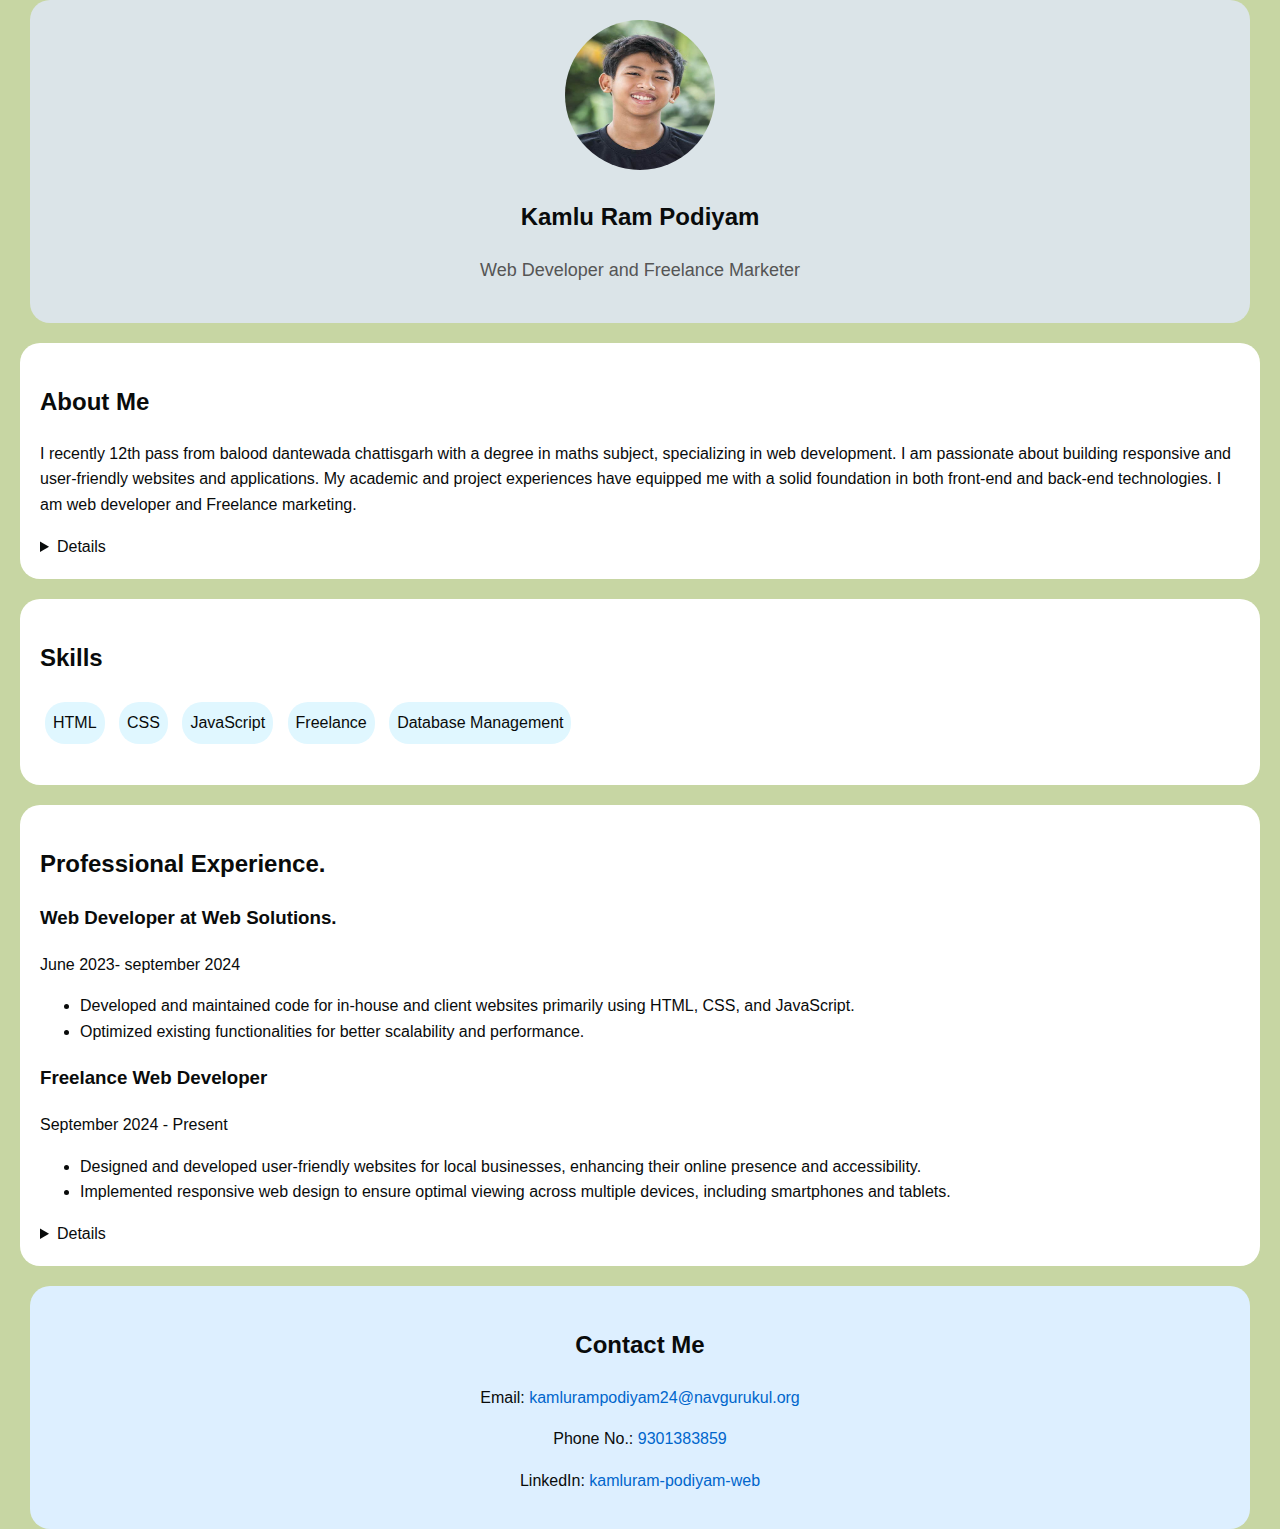
<file: index.html>
<!DOCTYPE html>
<html lang="en">
<head>
  <meta charset="UTF-8">
  <meta name="viewport" content="width=device-width, initial-scale=1.0">
  <title>Kamlu Ram Podiyam Bio</title>
  <!-- <link href="https://fonts.googleapis.com/css2?family=Roboto:wght@400;700&display=swap" rel="stylesheet"> -->
  <link rel="stylesheet" href="styles.css">
</head>
<body>
  <header>
      <img src="photo1.jpeg" alt="kamlurampodiyam">
      <!-- <a href="https://www.freepik.com/free-photo/young-male-posing-isolated-against-blank-studio-wall_10110817.htm#query=male%20headshot&position=1&from_view=keyword&track=ais&uuid=43edf3b5-1fff-4353-a9d7-bbe75f59e87b">Image by wayhomestudio</a> on Freepik -->
      <h2>Kamlu Ram Podiyam</h2>
      <p>Web Developer and Freelance Marketer</p>
  </header>
  <section id="about">
      <h2>About Me</h2>
      <p>I recently 12th pass from balood dantewada chattisgarh with a degree in maths subject, specializing in web development. I am passionate about building 
        responsive and user-friendly websites and applications. My academic and project experiences have equipped me with 
        a solid foundation in both front-end and back-end technologies. I am web developer and Freelance marketing.</p>
  
  <details>
       <section>
          <h1>My Hobbies.</h1>
              <li>Codding</li>
              <li>Play Cricket</li>
              <li>Travelling</li>
              <li>Music songs</li>
              <li>Photography</li> 
              <li>Reading</li>
        </section>
  </details>
  </section>
  <section id="skills">
      <h2>Skills</h2>
        <ul>
            <li>HTML</li>
            <li>CSS</li>
            <li>JavaScript</li>
            <li>Freelance</li>
            <li>Database Management</li>
        </ul>
  </section>
  <section id="experience">
      <h2>Professional Experience.</h2>
      <article>
          <h3>Web Developer at Web Solutions.</h3>
          <p>June 2023- september 2024</p>
          <ul>
              <li>Developed and maintained code for in-house and client websites primarily using HTML, CSS, and JavaScript.</li>
              <li>Optimized existing functionalities for better scalability and performance.</li>
          </ul>
      </article>
      <article>
          <h3>Freelance Web Developer</h3>
          <p>September 2024 - Present</p>
          <ul>
              <li>Designed and developed user-friendly websites for local businesses, enhancing their online presence and accessibility.</li>
              <li>Implemented responsive web design to ensure optimal viewing across multiple devices, including smartphones and tablets.</li>
          </ul>
      </article>
           <details>
             <p> Qualifications: 12th passing year in 2021. </p>
              <p>Location: Chhatisagarh Baster Jagdalpur tirthgar.</p>
              <p>Experience:  web devloper  and freelance2+years </p>
              <p>Skill:  HTML; CSS; JS; Database Management; Freelance Management and marketing</p>
      </details>
  </section>
  <footer>
      <h2>Contact Me</h2>
      <p>Email: <a href="mailto:KAMLURAMPODIYAM24@NAVGURUKUL.ORG">kamlurampodiyam24@navgurukul.org</a></p>
      <p>Phone No.: <a href="+199301383859">9301383859</a></p>
      <p>LinkedIn: <a href="https://www.linkedin.com/in/kamluram-podiyam-web" >kamluram-podiyam-web</a></p>
  </footer>
</body>
</html>
</file>
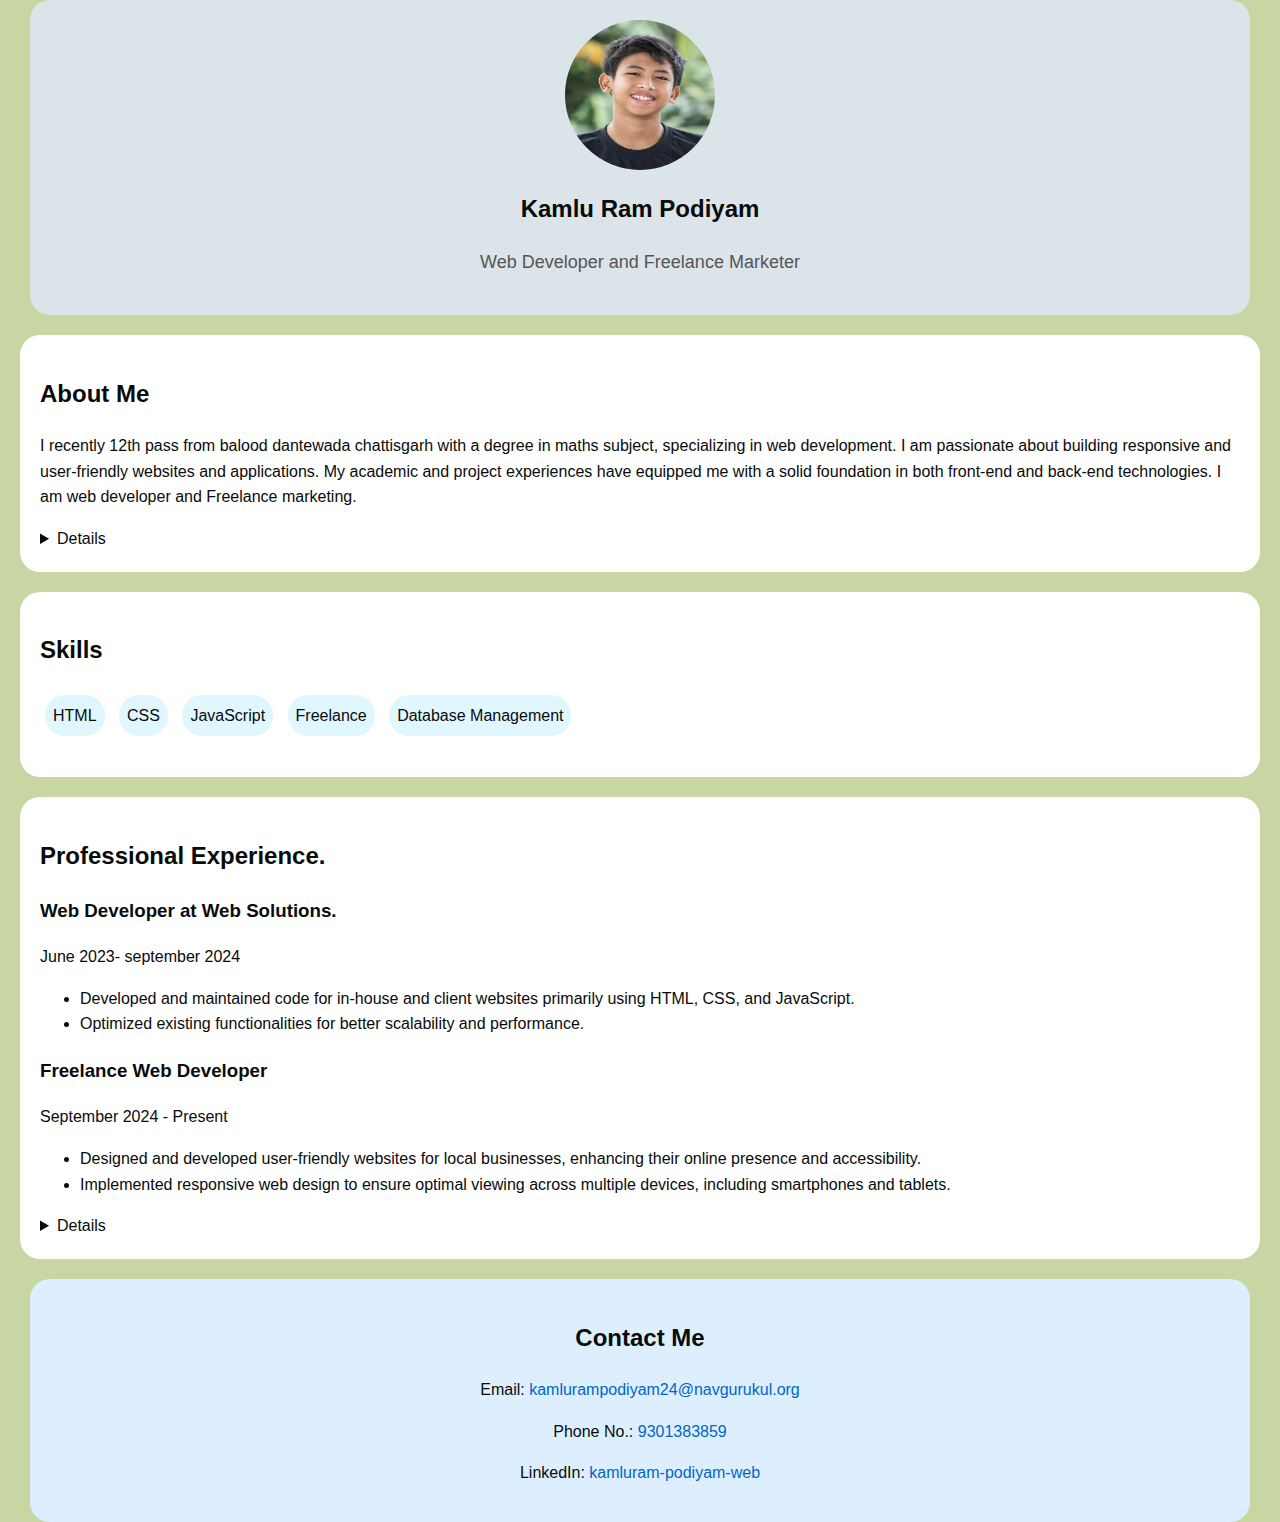
<file: sep3.html>
<html lang="en">
<head>
  <meta charset="UTF-8">
  <meta name="viewport" content="width=device-width, initial-scale=1.0">
  <title>Kamlu Ram Podiyam Bio</title>
  <!-- <link href="https://fonts.googleapis.com/css2?family=Roboto:wght@400;700&display=swap" rel="stylesheet"> -->
  <link rel="stylesheet" href="sep3.css">
</head>
<body>
  <header>
      <img src="photo1.jpeg" alt="kamlurampodiyam">
      <!-- <a href="https://www.freepik.com/free-photo/young-male-posing-isolated-against-blank-studio-wall_10110817.htm#query=male%20headshot&position=1&from_view=keyword&track=ais&uuid=43edf3b5-1fff-4353-a9d7-bbe75f59e87b">Image by wayhomestudio</a> on Freepik -->
      <h2>Kamlu Ram Podiyam</h2>
      <p>Web Developer and Freelance Marketer</p>
  </header>
  <section id="about">
      <h2>About Me</h2>
      <p>I recently 12th pass from balood dantewada chattisgarh with a degree in maths subject, specializing in web development. I am passionate about building 
        responsive and user-friendly websites and applications. My academic and project experiences have equipped me with 
        a solid foundation in both front-end and back-end technologies. I am web developer and Freelance marketing.</p>
  
  <details>
       <section>
          <h1>My Hobbies.</h1>
              <li>Codding</li>
              <li>Play Cricket</li>
              <li>Travelling</li>
              <li>Music songs</li>
              <li>Photography</li> 
              <li>Reading</li>
        </section>
  </details>
  </section>
  <section id="skills">
      <h2>Skills</h2>
        <ul>
            <li>HTML</li>
            <li>CSS</li>
            <li>JavaScript</li>
            <li>Freelance</li>
            <li>Database Management</li>
        </ul>
  </section>
  <section id="experience">
      <h2>Professional Experience.</h2>
      <article>
          <h3>Web Developer at Web Solutions.</h3>
          <p>June 2023- september 2024</p>
          <ul>
              <li>Developed and maintained code for in-house and client websites primarily using HTML, CSS, and JavaScript.</li>
              <li>Optimized existing functionalities for better scalability and performance.</li>
          </ul>
      </article>
      <article>
          <h3>Freelance Web Developer</h3>
          <p>September 2024 - Present</p>
          <ul>
              <li>Designed and developed user-friendly websites for local businesses, enhancing their online presence and accessibility.</li>
              <li>Implemented responsive web design to ensure optimal viewing across multiple devices, including smartphones and tablets.</li>
          </ul>
      </article>
           <details>
             <p> Qualifications: 12th passing year in 2021. </p>
              <p>Location: Chhatisagarh Baster Jagdalpur tirthgar.</p>
              <p>Experience:  web devloper  and freelance2+years </p>
              <p>Skill:  HTML; CSS; JS; Database Management; Freelance Management and marketing</p>
      </details>
  </section>
  <footer>
      <h2>Contact Me</h2>
      <p>Email: <a href="mailto:KAMLURAMPODIYAM24@NAVGURUKUL.ORG">kamlurampodiyam24@navgurukul.org</a></p>
      <p>Phone No.: <a href="+199301383859">9301383859</a></p>
      <p>LinkedIn: <a href="https://www.linkedin.com/in/kamluram-podiyam-web" >kamluram-podiyam-web</a></p>
  </footer>
</body>
</html>
</file>
<file: styles.css>
body {
    font-family: 'Roboto', sans-serif;
    line-height: 1.6;
    margin: 0;
    padding: 0;
    color: #090b0b;
    background-color: #c7d6a3;
    border: flex;
    animation: alternate-reverse;
  }
  
  header {
    background-color: #dbe4e8;
    text-align: center;
    padding: 20px;
    margin-inline: 30px;
    border-radius: 20px;

  }
  
  header img {
    width: 150px;
    height: 150px;
    border-radius: 50%;
  }
  
  header h1 {
    margin: 10px 0;
    color: #333;
  }
  
  header p {
    color: #555;
    font-size: 18px;
  }
  
  section {
    background-color: #ffffff;
    padding: 20px;
    margin: 20px;
    border-radius: 20px;
  }
  
  #skills ul {
    list-style-type: none;
    padding: 0;
  }
  
  #skills li {
    background-color: #e0f7ff;
    padding: 8px;
    margin: 5px;
    display: inline-block;
    border-radius: 20px;
  }
  
  footer {
    background-color: #ddefff;
    text-align: center;
    padding: 20px;
    font-size: 16px;
    margin-inline: 30px;
    border-radius: 20px;
  }
  
  footer a {
    color: #0066cc;
    text-decoration: none;
    border-radius: 30px;
  }
  
  footer a:hover {
    text-decoration: underline;
    color: #d78a8a;
    cursor: pointer;
    border-radius: 10px;
  }
</file>
<file: sep3.css>
body {
    font-family: 'Roboto', sans-serif;
    line-height: 1.6;
    margin: 0;
    padding: 0;
    color: #090b0b;
    background-color: #c7d6a3;
    border: flex;
    animation: alternate-reverse;
  }
  
  header {
    background-color: #dbe4e8;
    text-align: center;
    padding: 20px;
    margin-inline: 30px;
    border-radius: 20px;

  }
  
  header img {
    width: 150px;
    height: 150px;
    border-radius: 50%;
  }
  
  header h1 {
    margin: 10px 0;
    color: #333;
  }
  
  header p {
    color: #555;
    font-size: 18px;
  }
  
  section {
    background-color: #ffffff;
    padding: 20px;
    margin: 20px;
    border-radius: 20px;
  }
  
  #skills ul {
    list-style-type: none;
    padding: 0;
  }
  
  #skills li {
    background-color: #e0f7ff;
    padding: 8px;
    margin: 5px;
    display: inline-block;
    border-radius: 20px;
  }
  
  footer {
    background-color: #ddefff;
    text-align: center;
    padding: 20px;
    font-size: 16px;
    margin-inline: 30px;
    border-radius: 20px;
  }
  
  footer a {
    color: #0066cc;
    text-decoration: none;
    border-radius: 30px;
  }
  
  footer a:hover {
    text-decoration: underline;
    color: #d78a8a;
    cursor: pointer;
    border-radius: 10px;
  }
</file>
